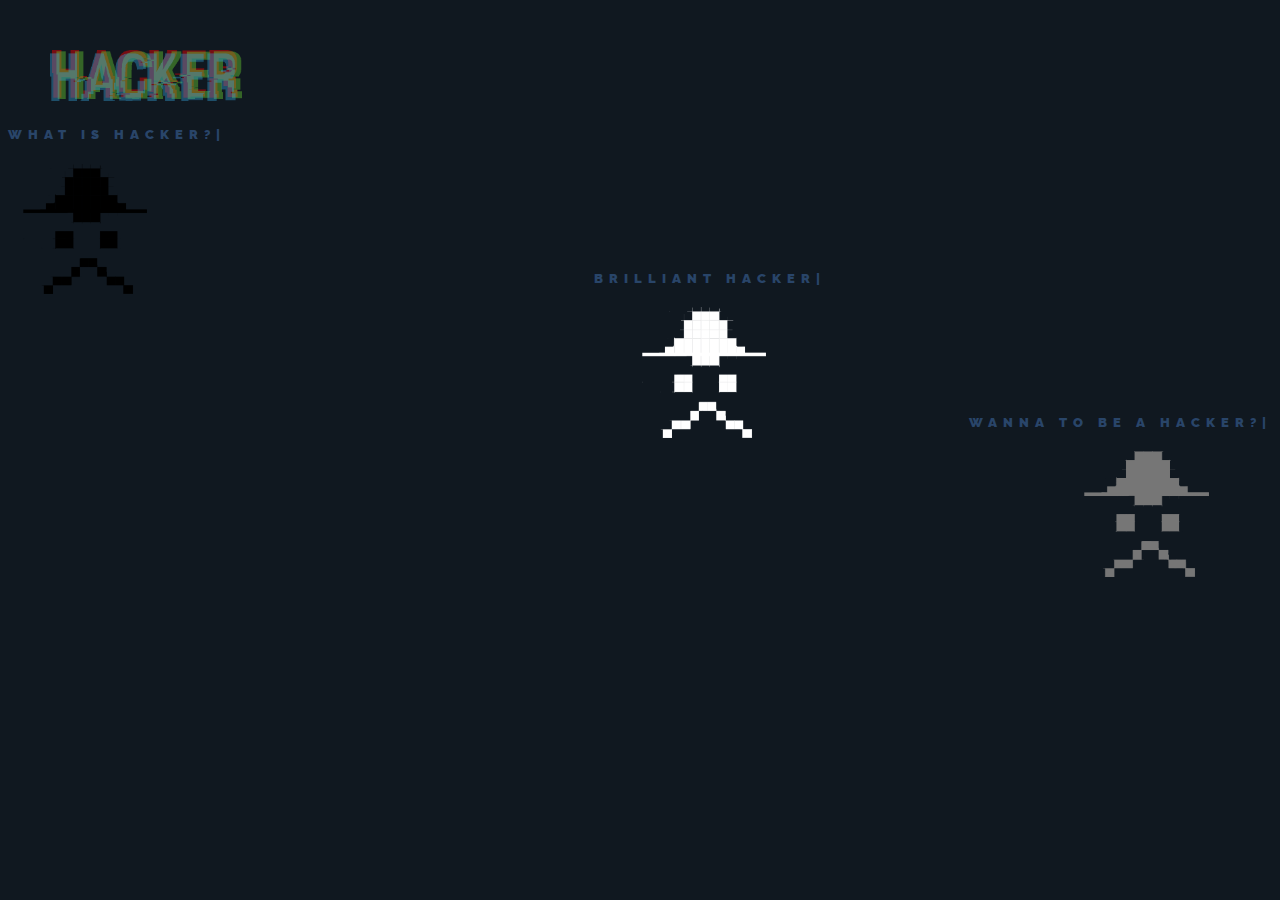
<file: index.html>
<!DOCTYPE html>
<html lang="en">
<head>

  <!-- Basic Page Needs
  –––––––––––––––––––––––––––––––––––––––––––––––––– -->
  <meta charset="utf-8">
  <title>HACKER</title>
  <meta name="description" content="">
  <meta name="author" content="">

  <!-- Mobile Specific Metas
  –––––––––––––––––––––––––––––––––––––––––––––––––– -->
  <meta name="viewport" content="width=device-width, initial-scale=1">

  <!-- FONT
  –––––––––––––––––––––––––––––––––––––––––––––––––– -->
  <link href="//fonts.googleapis.com/css?family=Raleway:400,300,600" rel="stylesheet" type="text/css">

  <!-- CSS
  –––––––––––––––––––––––––––––––––––––––––––––––––– -->
  <link rel="stylesheet" href="css/normalize.css">
  <link rel="stylesheet" href="css/skeleton.css">

  <!-- Favicon
  –––––––––––––––––––––––––––––––––––––––––––––––––– -->
  <link rel="icon" type="image/png" href="images/favicon.png">

  <!-- IMAGE
  –––––––––––––––––––––––––––––––––––––––––––––––––– -->
  <img src="images/logo.png" class="logo" alt="logo" >


</head>
<body>

  <!-- Primary Page Layout
  –––––––––––––––––––––––––––––––––––––––––––––––––– -->


  	<h4 class="shake" style="margin-top: 10%" align="left" ><a href="index2.html">What is Hacker?|</a> </h4>
   <a href="index2.html"><img src="images/blackhat.png" class="home" style="margin-left: 1%;" alt="black" ></a>
  	<h4 class="shake" style="margin-top: 10%" align="center"><a href="index3.html">Brilliant Hacker|</a> </h4>
      <a href="index3.html"><img src="images/white.png" style="margin-left: 50%;" class="home" alt="black"></a>
  	<h4 class="shake" style="margin-top: 10%" align="right"><a href="index4.html">Wanna to be a Hacker?|</a> </h4>
    <a href="index4.html" ><img src="images/grey.png" class="home" style="margin-left: 85%;" alt="black"></a>

   <!-- <div class="menu">
</div>
 -->
<!--   <div class="container">
    <div class="row">
      <div class="one-half column" style="margin-top: 25%">

        <p>This index.html page is a placeholder with the CSS, font and favicon. It's just waiting for you to add some content! If you need some help hit up the <a href="http://www.getskeleton.com">Skeleton documentation</a>.</p>
      </div>
    </div>
  </div> -->



<!-- End Document
  –––––––––––––––––––––––––––––––––––––––––––––––––– -->
</body>
</html>
</file>
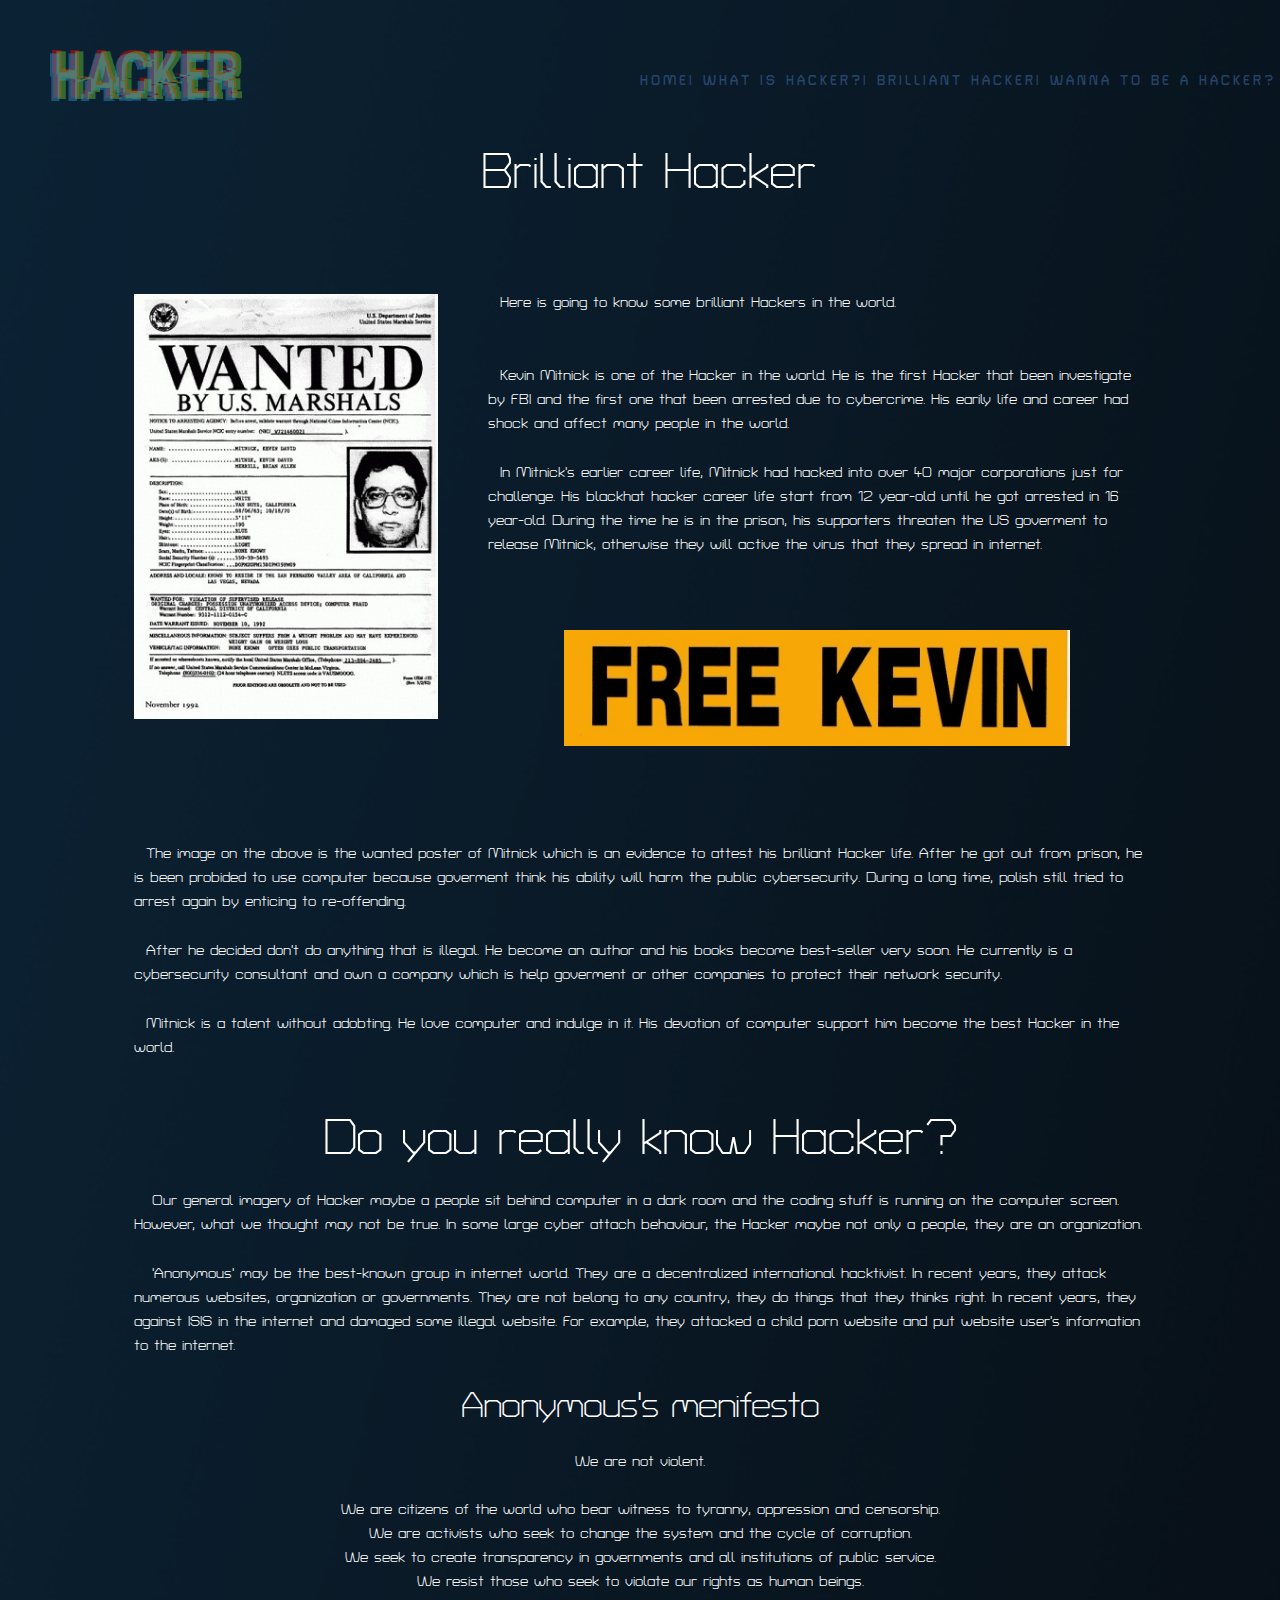
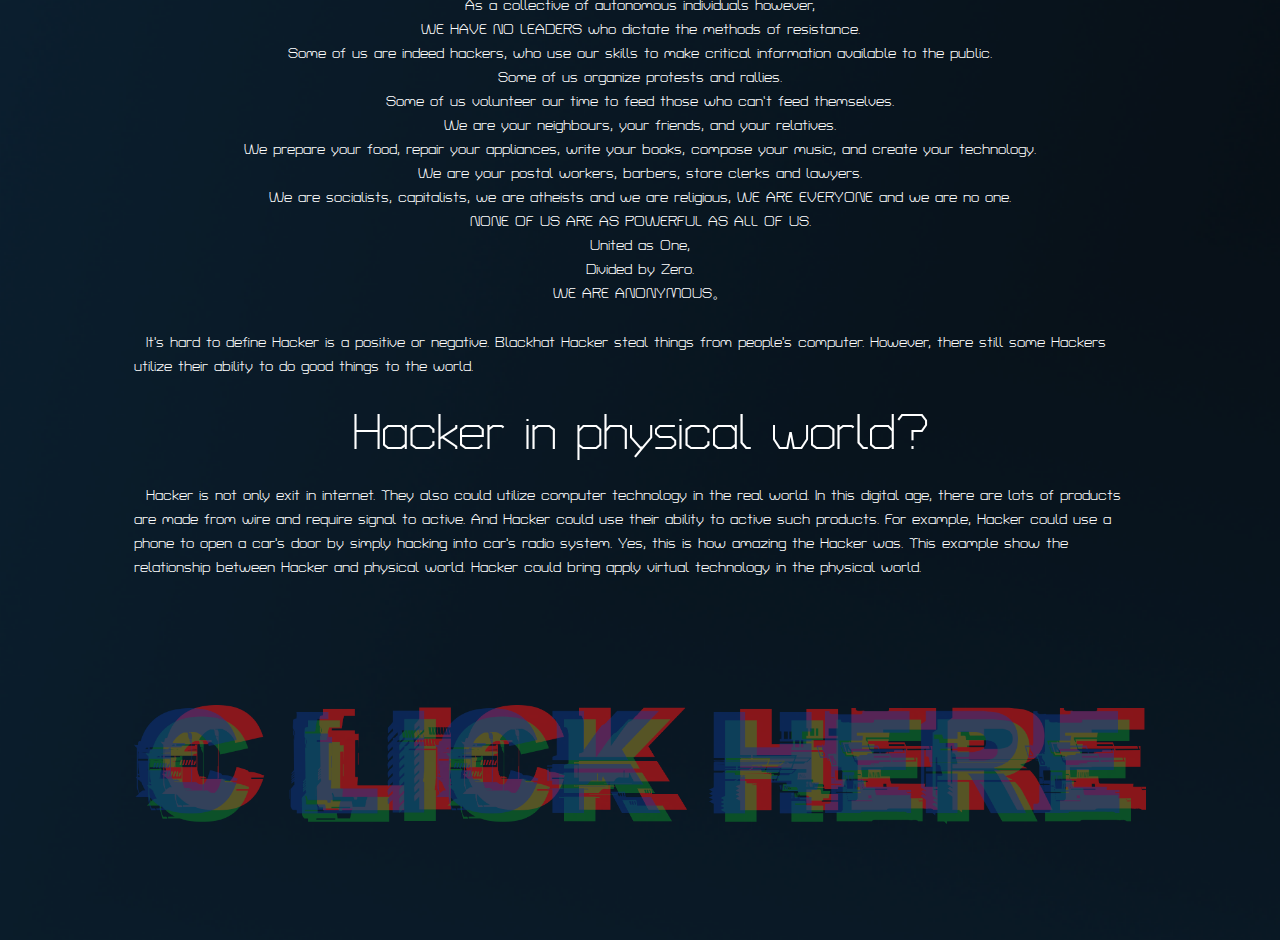
<file: index3.html>
<!DOCTYPE html>
<html lang="en">
<head>

  <!-- Basic Page Needs
  –––––––––––––––––––––––––––––––––––––––––––––––––– -->
  <meta charset="utf-8">
  <title>HACKER</title>
  <meta name="description" content="">
  <meta name="author" content="">

  <!-- Mobile Specific Metas
  –––––––––––––––––––––––––––––––––––––––––––––––––– -->
  <meta name="viewport" content="width=device-width, initial-scale=1">

  <!-- FONT
  –––––––––––––––––––––––––––––––––––––––––––––––––– -->
  <link href="//fonts.googleapis.com/css?family=Raleway:400,300,600" rel="stylesheet" type="text/css">
  <link rel="stylesheet"
         href="https://fonts.googleapis.com/css?family=Turret Road">
  <!-- CSS
  –––––––––––––––––––––––––––––––––––––––––––––––––– -->
  <link rel="stylesheet" href="css/normalize.css">
  <link rel="stylesheet" href="css/skeleton.css">

  <!-- Favicon
  –––––––––––––––––––––––––––––––––––––––––––––––––– -->
  <link rel="icon" type="image/png" href="images/favicon.png">

  <!-- IMAGE
  	–––––––––––––––––––––––––––––––––––––––––––––––––– -->
  <img src="images/logo.png" class="logo" alt="logo" >


</head>
<body style="background-image: url(images/background.png); background-size: cover;">

  <!-- Primary Page Layout
  –––––––––––––––––––––––––––––––––––––––––––––––––– -->
  <p class="naviga"><a href="index.html" >Home|</a>
  <a href="index2.html" >What is Hacker?|</a>
  <a href="index3.html" >Brilliant Hacker|</a>
  <a href="index4.html" >Wanna to be a Hacker?</a>
  </p>


<h1 class="head" style = "color:white;"> Brilliant Hacker </h1>
<div style="margin-top: 10%">
 <div class="container"  style = "color:white;">
 <!-- <img src="images/kevin.jpg" class="kevin" alt="black" > -->

<img src="images/kevin.jpg" onmouseover="this.src='images/khover.png'" onmouseout="this.src='images/kevin.jpg'" class="kevin" >


<!--  <div class="kevin">
   <img src="images/kevin.jpg"  alt="black" >
   <img src="images/hkevin.png"  alt="Card Front">
 </div> -->
 <br><br>
 <p > &nbsp;&nbsp;Here is going to know some brilliant Hackers in the world.</p>
 <br>
 <p >&nbsp;&nbsp;Kevin Mitnick is one of the Hacker in the world. He is the first Hacker that been investigate by FBI and the first one that been arrested due to cybercrime.
 His earily life and career had shock and affect many people in the world. </p>
 <p> &nbsp;&nbsp;In Mitnick's earlier career life, Mitnick had hacked into over 40 major corporations just for challenge.
 His blackhat hacker career life start from 12 year-old until he got arrested in 16 year-old. During the time he is in the prison, his supporters threaten the US goverment to release Mitnick, otherwise they will active the virus that they spread in internet.  </P>
<br><br>

 <img src="images/Freekevin.jpg" onmouseover="this.src='images/Fkevin.png'" onmouseout="this.src='images/Freekevin.jpg'" class="com" >

<br><br><br><br>
 <p>&nbsp;&nbsp;The image on the above is the wanted poster of Mitnick which is an evidence to attest his brilliant Hacker life. After he got out from prison, he is been probided to use computer because goverment think his ability will harm the public cybersecurity. During a long time, polish still tried to arrest again by enticing to re-offending. </p>

<p>&nbsp;&nbsp;After he decided don't do anything that is illegal. He become an author and his books become best-seller very soon. He currently is a cybersecurity consultant and own a company which is help goverment or other companies to protect their network security. </p>

 <p>&nbsp;&nbsp;Mitnick is a talent without adobting. He love computer and indulge in it. His devotion of computer support him become the best Hacker in the world. </p>
 <br>

<h1  style = "color:white;text-align: center;"> Do you really know Hacker? </h1>
<p>&nbsp;&nbsp; Our general imagery of Hacker maybe a people sit behind computer in a dark room and the coding stuff is running on the computer screen. However, what we thought may not be true. In some large cyber attach behaviour, the Hacker maybe not only a people, they are an organization. </p>

<p>&nbsp;&nbsp; 'Anonymous' may be the best-known group in internet world. They are a decentralized international hacktivist. In recent years, they attack numerous websites, organization or governments. They are not belong to any country, they do things that they thinks right. In recent years, they against ISIS in the internet and damaged some illegal website. For example, they attacked a child porn website and put website user's information to the internet.</p>

<div class="meni" style = "color:white;text-align: center;">
	<h3 style = "color:white;text-align: center;">Anonymous's menifesto</h3>
	<p>We are not violent.<br>
<br>We are citizens of the world who bear witness to tyranny, oppression and censorship.
<br>We are activists who seek to change the system and the cycle of corruption.
<br>We seek to create transparency in governments and all institutions of public service.
<br>We resist those who seek to violate our rights as human beings.
<br>As a collective of autonomous individuals however,
<br>WE HAVE NO LEADERS who dictate the methods of resistance.
<br>Some of us are indeed hackers, who use our skills to make critical information available to the public.
<br>Some of us organize protests and rallies.
<br>Some of us volunteer our time to feed those who can’t feed themselves.
<br>We are your neighbours, your friends, and your relatives.
<br>We prepare your food, repair your appliances, write your books, compose your music, and create your technology.
<br>We are your postal workers, barbers, store clerks and lawyers.
<br>We are socialists, capitalists, we are atheists and we are religious, WE ARE EVERYONE
and we are no one.
<br>NONE OF US ARE AS POWERFUL AS ALL OF US.
<br>United as One,
<br>Divided by Zero.
<br>WE ARE ANONYMOUS。
</p>
</div>
<p>&nbsp;&nbsp;It's hard to define Hacker is a positive or negative. Blackhat Hacker steal things from
people's computer. However, there still some Hackers utilize their ability to do good things to the world. </p>
<h1  style = "color:white;text-align: center;"> Hacker in physical world? </h1>
<p>&nbsp;&nbsp;Hacker is not only exit in internet. They also could utilize computer technology in the real world.
In this digital age, there are lots of products are made from wire and require signal to active. And Hacker could use
their ability to active such products. For example, Hacker could use a phone to open a car's door by simply hacking into car's radio system.
Yes, this is how amazing the Hacker was. This example show the relationship between Hacker and physical world. Hacker could bring apply virtual technology in the physical world.
</p>


<a href="https://www.youtube.com/watch?v=MK0SrxBC1xs" ><img src="images/click.png" class="click" alt="black"></a>

</div>

</div>
<!--   <div class="menu">

  	<h4 class="shake" style="margin-top: 10%" ><a href="index2.html">What is Hacker?|</a> </h4>
  	<h4 class="shake" style="margin-top: 10%" ><a href="index2.html">Brilliant Hacker|</a> </h4>
  	<h4 class="shake" style="margin-top: 10%" ><a href="index2.html">Wanna to be a Hacker?|</a> </h4>


</div> -->

<!--   <div class="container">
    <div class="row">
      <div class="one-half column" style="margin-top: 25%">

        <p>This index.html page is a placeholder with the CSS, font and favicon. It's just waiting for you to add some content! If you need some help hit up the <a href="http://www.getskeleton.com">Skeleton documentation</a>.</p>
      </div>
    </div>
  </div> -->



<!-- End Document
  –––––––––––––––––––––––––––––––––––––––––––––––––– -->
</body>
</html>
</file>
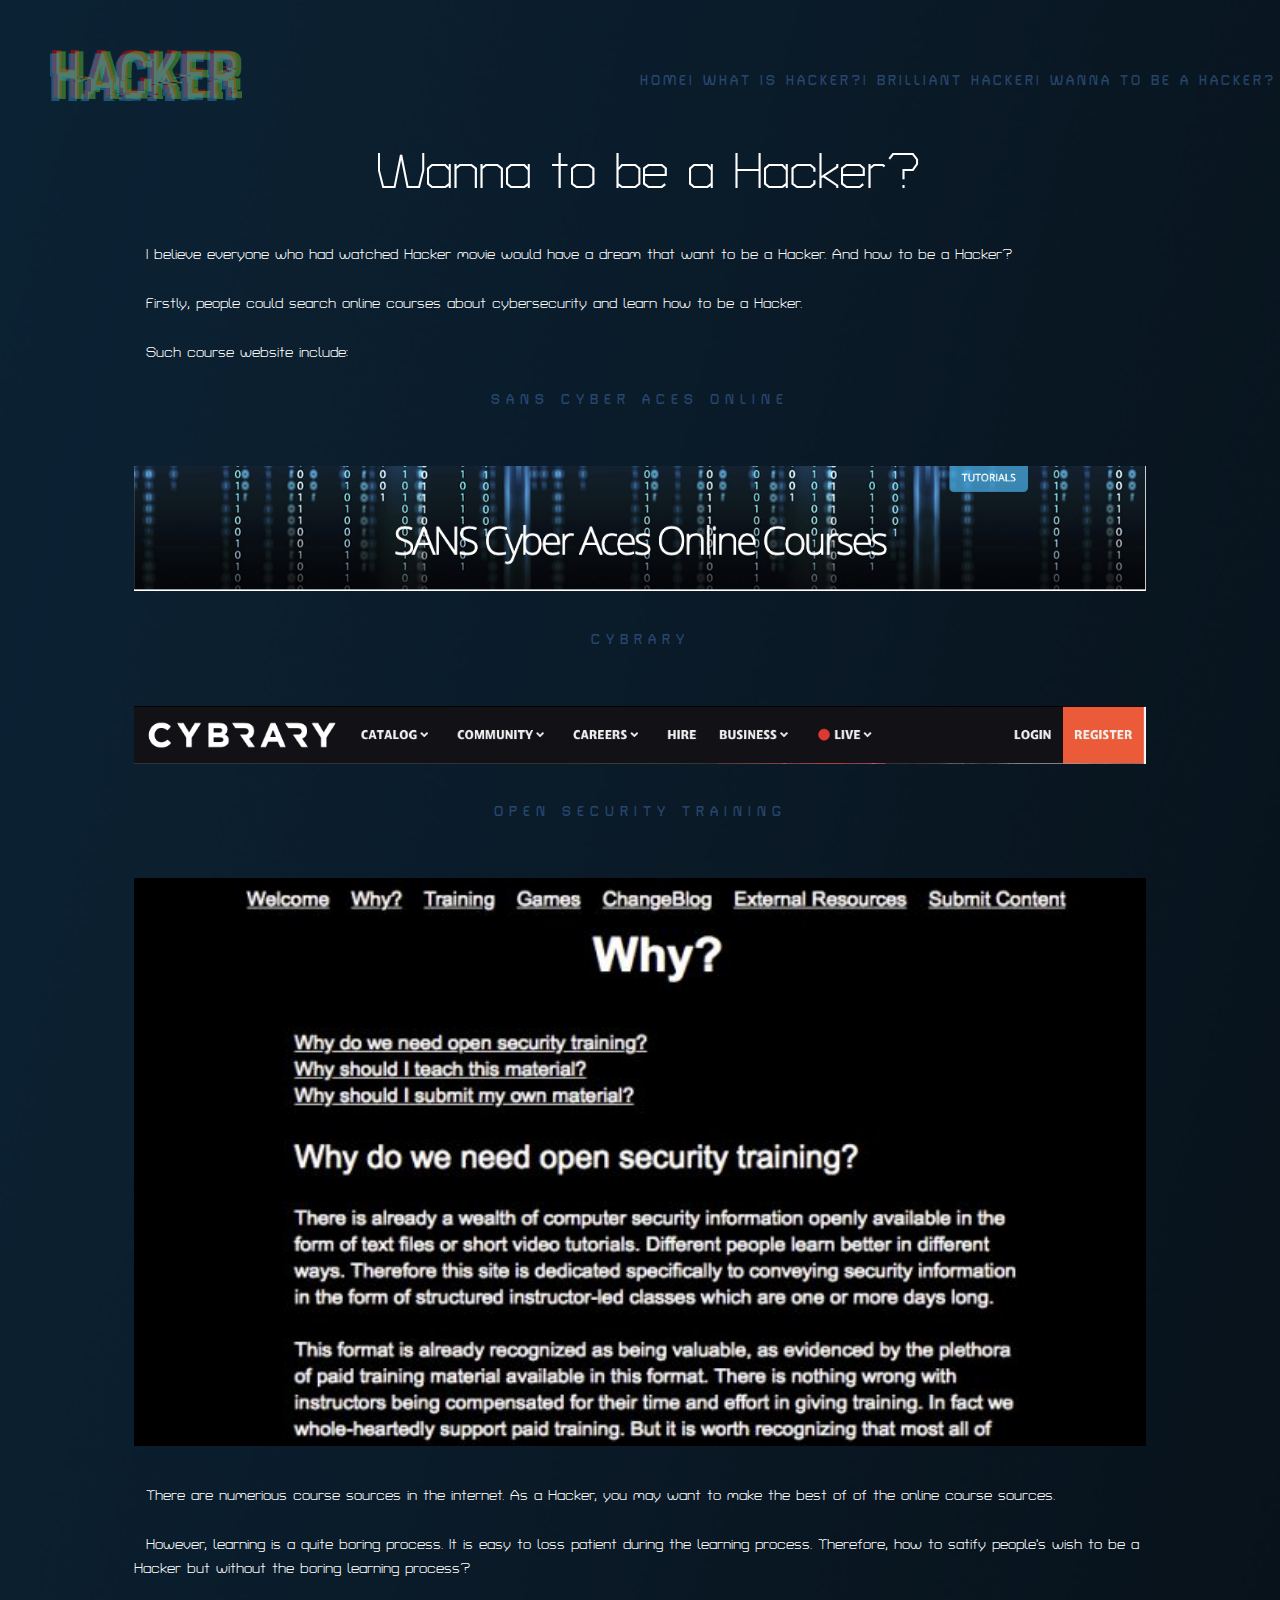
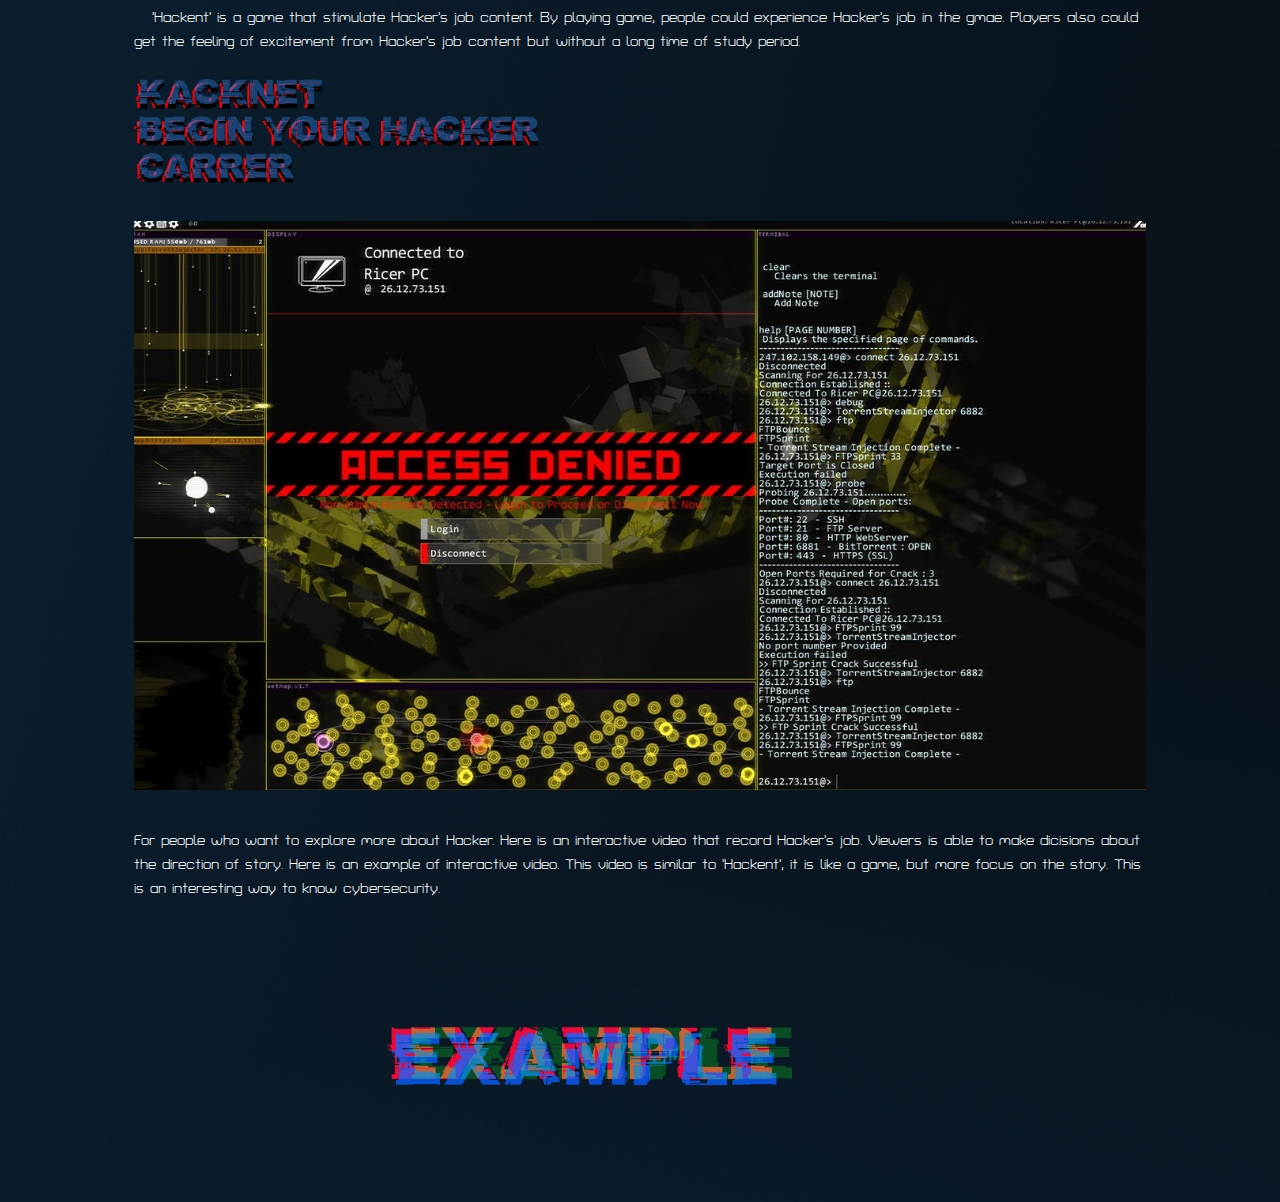
<file: index4.html>
<!DOCTYPE html>
<html lang="en">
<head>

  <!-- Basic Page Needs
  –––––––––––––––––––––––––––––––––––––––––––––––––– -->
  <meta charset="utf-8">
  <title>HACKER</title>
  <meta name="description" content="">
  <meta name="author" content="">

  <!-- Mobile Specific Metas
  –––––––––––––––––––––––––––––––––––––––––––––––––– -->
  <meta name="viewport" content="width=device-width, initial-scale=1">

  <!-- FONT
  –––––––––––––––––––––––––––––––––––––––––––––––––– -->
  <link href="//fonts.googleapis.com/css?family=Raleway:400,300,600" rel="stylesheet" type="text/css">
    <link rel="stylesheet"
         href="https://fonts.googleapis.com/css?family=Turret Road">

  <!-- CSS
  –––––––––––––––––––––––––––––––––––––––––––––––––– -->
  <link rel="stylesheet" href="css/normalize.css">
  <link rel="stylesheet" href="css/skeleton.css">

  <!-- Favicon
  –––––––––––––––––––––––––––––––––––––––––––––––––– -->
  <link rel="icon" type="image/png" href="images/favicon.png">

  <!-- IMAGE
  –––––––––––––––––––––––––––––––––––––––––––––––––– -->
  <img src="images/logo.png" class="logo" alt="logo" >

</head>
<body style="background-image: url(images/background.png); background-size: cover;">

  <!-- Primary Page Layout
  –––––––––––––––––––––––––––––––––––––––––––––––––– -->
 <p class="naviga"><a href="index.html" >Home|</a>
  <a href="index2.html" >What is Hacker?|</a>
  <a href="index3.html" >Brilliant Hacker|</a>
  <a href="index4.html" >Wanna to be a Hacker?</a>
  </p>

<h1 class="head" style="color:white"> Wanna to be a Hacker? </h1>
<div style="margin-top: 10%">
 <div class="container"  style = "color:white;">
<p>&nbsp;&nbsp;I believe everyone who had watched Hacker movie would have a dream that want to be
  a Hacker. And how to be a Hacker?  </p>
  <p>&nbsp;&nbsp;Firstly, people could search online courses about cybersecurity and learn how to be a Hacker. </p>
  <p>&nbsp;&nbsp;Such course website include:</p>

<div style="text-align:center;">
  <p class="shake"><a href="https://www.cyberaces.org/courses.html">Sans Cyber Aces Online</a></p>
<img src="images/sans.png" class="course" alt="logo" >
<p class="shake"><a href="https://www.cybrary.it">Cybrary</a></p>
<img src="images/cyber.png" class="course" alt="logo" >
<p class="shake"><a href="http://opensecuritytraining.info/Training.html">Open Security Training</a></p>
<img src="images/why.jpg" class="course" alt="logo" >
</div>
<p>&nbsp;&nbsp;There are numerious course sources in the internet. As a Hacker, you may want to make the best of
of the online course sources. </p>

<p>&nbsp;&nbsp;However, learning is a quite boring process. It is easy to loss patient during the learning process.
Therefore, how to satify people's wish to be a Hacker but without the boring learning process?</p>

<p>&nbsp;&nbsp; 'Hackent' is a game that stimulate Hacker's job content. By playing game, people could experience
Hacker's job in the gmae. Players also could get the feeling of excitement from Hacker's job content but without a long time of study period. </p>
<a href="https://www.youtube.com/watch?v=cZeHeA9v-Hc" ><img src="images/CAREER.png" style="width:40%; align:center;" alt="black"></a>
<img src="images/hacknet.jpg" class="course" alt="logo" >

<p>For people who want to explore more about Hacker. Here is an interactive video that record Hacker's job. Viewers is able to make dicisions about the direction of story. Here is an example of interactive video. This video is similar to 'Hackent', it is like a game, but more focus on the story. This is an interesting way to know cybersecurity.</p>

<a href="https://www.youtube.com/watch?v=Hki5YKPoOQY" ><img src="images/example.png" class="example" alt="black"></a>

</div>

</div>



<!-- End Document
  –––––––––––––––––––––––––––––––––––––––––––––––––– -->
</body>
</html>
</file>
<file: css/skeleton.css>
/*
* Skeleton V2.0.4
* Copyright 2014, Dave Gamache
* www.getskeleton.com
* Free to use under the MIT license.
* http://www.opensource.org/licenses/mit-license.php
* 12/29/2014
*/


/* Table of contents
––––––––––––––––––––––––––––––––––––––––––––––––––
- Grid
- Base Styles
- Typography
- Links
- Buttons
- Forms
- Lists
- Code
- Tables
- Spacing
- Utilities
- Clearing
- Media Queries
*/


/* Grid
–––––––––––––––––––––––––––––––––––––––––––––––––– */
.container {
  position: relative;
  width: 100%;
  max-width: 1260px;
  margin: 0 auto;
  padding: 0 20px;
  box-sizing: border-box; }
.column,
.columns {
  width: 100%;
  float: left;
  box-sizing: border-box; }


/* For devices larger than 400px */
@media (min-width: 400px) {
  .container {
    width: 85%;
    padding: 0; }
}



/* For devices larger than 550px */
@media (min-width: 550px) {
  .container {
    width: 80%; }
  .column,
  .columns {
    margin-left: 4%; }
  .column:first-child,
  .columns:first-child {
    margin-left: 0; }

  .one.column,
  .one.columns                    { width: 4.66666666667%; }
  .two.columns                    { width: 13.3333333333%; }
  .three.columns                  { width: 22%;            }
  .four.columns                   { width: 30.6666666667%; }
  .five.columns                   { width: 39.3333333333%; }
  .six.columns                    { width: 48%;            }
  .seven.columns                  { width: 56.6666666667%; }
  .eight.columns                  { width: 65.3333333333%; }
  .nine.columns                   { width: 74.0%;          }
  .ten.columns                    { width: 82.6666666667%; }
  .eleven.columns                 { width: 91.3333333333%; }
  .twelve.columns                 { width: 100%; margin-left: 0; }

  .one-third.column               { width: 30.6666666667%; }
  .two-thirds.column              { width: 65.3333333333%; }

  .one-half.column                { width: 48%; }

  /* Offsets */
  .offset-by-one.column,
  .offset-by-one.columns          { margin-left: 8.66666666667%; }
  .offset-by-two.column,
  .offset-by-two.columns          { margin-left: 17.3333333333%; }
  .offset-by-three.column,
  .offset-by-three.columns        { margin-left: 26%;            }
  .offset-by-four.column,
  .offset-by-four.columns         { margin-left: 34.6666666667%; }
  .offset-by-five.column,
  .offset-by-five.columns         { margin-left: 43.3333333333%; }
  .offset-by-six.column,
  .offset-by-six.columns          { margin-left: 52%;            }
  .offset-by-seven.column,
  .offset-by-seven.columns        { margin-left: 60.6666666667%; }
  .offset-by-eight.column,
  .offset-by-eight.columns        { margin-left: 69.3333333333%; }
  .offset-by-nine.column,
  .offset-by-nine.columns         { margin-left: 78.0%;          }
  .offset-by-ten.column,
  .offset-by-ten.columns          { margin-left: 86.6666666667%; }
  .offset-by-eleven.column,
  .offset-by-eleven.columns       { margin-left: 95.3333333333%; }

  .offset-by-one-third.column,
  .offset-by-one-third.columns    { margin-left: 34.6666666667%; }
  .offset-by-two-thirds.column,
  .offset-by-two-thirds.columns   { margin-left: 69.3333333333%; }

  .offset-by-one-half.column,
  .offset-by-one-half.columns     { margin-left: 52%; }

}


/* Base Styles
–––––––––––––––––––––––––––––––––––––––––––––––––– */
/* NOTE
html is set to 62.5% so that all the REM measurements throughout Skeleton
are based on 10px sizing. So basically 1.5rem = 15px :) */
html {
  font-size: 62.5%; }
body {
  font-size: 1.5em; /* currently ems cause chrome bug misinterpreting rems on body element */
  line-height: 1.6;
  font-weight: 400;
  font-family: "Raleway", "HelveticaNeue", "Helvetica Neue", Helvetica, Arial, sans-serif;
  color: #222; }


/* Typography
–––––––––––––––––––––––––––––––––––––––––––––––––– */
h1, h2, h3, h4, h5, h6 {
  margin-top: 0;
  margin-bottom: 2rem;
  font-weight: 300; }
h1 { font-size: 4.0rem; line-height: 1.2;  letter-spacing: -.1rem;}
h2 { font-size: 3.6rem; line-height: 1.25; letter-spacing: -.1rem; }
h3 { font-size: 3.0rem; line-height: 1.3;  letter-spacing: -.1rem; }
h4 { font-size: 2.4rem; line-height: 1.35; letter-spacing: -.08rem; }
h5 { font-size: 1.8rem; line-height: 1.5;  letter-spacing: -.05rem; }
h6 { font-size: 1.5rem; line-height: 1.6;  letter-spacing: 0; }

/* Larger than phablet */
@media (min-width: 550px) {
  h1 { font-size: 5.0rem; }
  h2 { font-size: 4.2rem; }
  h3 { font-size: 3.6rem; }
  h4 { font-size: 3.0rem; }
  h5 { font-size: 2.4rem; }
  h6 { font-size: 1.5rem; }
}

p {
  margin-top: 0; }


/* Links
–––––––––––––––––––––––––––––––––––––––––––––––––– */
a {
  color:  rgba(66,114,179, 0.5);}
a:hover {
  color:rgba(255,0,0, 0.5); }


/* Buttons
–––––––––––––––––––––––––––––––––––––––––––––––––– */
.button,
button,
input[type="submit"],
input[type="reset"],
input[type="button"] {
  display: inline-block;
  height: 38px;
  padding: 0 30px;
  color: #555;
  text-align: center;
  font-size: 11px;
  font-weight: 600;
  line-height: 38px;
  letter-spacing: .1rem;
  text-transform: uppercase;
  text-decoration: none;
  white-space: nowrap;
  background-color: transparent;
  border-radius: 4px;
  border: 1px solid #bbb;
  cursor: pointer;
  box-sizing: border-box; }
.button:hover,
button:hover,
input[type="submit"]:hover,
input[type="reset"]:hover,
input[type="button"]:hover,
.button:focus,
button:focus,
input[type="submit"]:focus,
input[type="reset"]:focus,
input[type="button"]:focus {
  color: #333;
  border-color: #888;
  outline: 0; }
.button.button-primary,
button.button-primary,
input[type="submit"].button-primary,
input[type="reset"].button-primary,
input[type="button"].button-primary {
  color: #FFF;
  background-color: #33C3F0;
  border-color: #33C3F0; }
.button.button-primary:hover,
button.button-primary:hover,
input[type="submit"].button-primary:hover,
input[type="reset"].button-primary:hover,
input[type="button"].button-primary:hover,
.button.button-primary:focus,
button.button-primary:focus,
input[type="submit"].button-primary:focus,
input[type="reset"].button-primary:focus,
input[type="button"].button-primary:focus {
  color: #FFF;
  background-color: #1EAEDB;
  border-color: #1EAEDB; }


/* Forms
–––––––––––––––––––––––––––––––––––––––––––––––––– */
input[type="email"],
input[type="number"],
input[type="search"],
input[type="text"],
input[type="tel"],
input[type="url"],
input[type="password"],
textarea,
select {
  height: 38px;
  padding: 6px 10px; /* The 6px vertically centers text on FF, ignored by Webkit */
  background-color: #fff;
  border: 1px solid #D1D1D1;
  border-radius: 4px;
  box-shadow: none;
  box-sizing: border-box; }
/* Removes awkward default styles on some inputs for iOS */
input[type="email"],
input[type="number"],
input[type="search"],
input[type="text"],
input[type="tel"],
input[type="url"],
input[type="password"],
textarea {
  -webkit-appearance: none;
     -moz-appearance: none;
          appearance: none; }
textarea {
  min-height: 65px;
  padding-top: 6px;
  padding-bottom: 6px; }
input[type="email"]:focus,
input[type="number"]:focus,
input[type="search"]:focus,
input[type="text"]:focus,
input[type="tel"]:focus,
input[type="url"]:focus,
input[type="password"]:focus,
textarea:focus,
select:focus {
  border: 1px solid #33C3F0;
  outline: 0; }
label,
legend {
  display: block;
  margin-bottom: .5rem;
  font-weight: 600; }
fieldset {
  padding: 0;
  border-width: 0; }
input[type="checkbox"],
input[type="radio"] {
  display: inline; }
label > .label-body {
  display: inline-block;
  margin-left: .5rem;
  font-weight: normal; }


/* Lists
–––––––––––––––––––––––––––––––––––––––––––––––––– */
ul {
  list-style: circle inside; }
ol {
  list-style: decimal inside; }
ol, ul {
  padding-left: 0;
  margin-top: 0; }
ul ul,
ul ol,
ol ol,
ol ul {
  margin: 1.5rem 0 1.5rem 3rem;
  font-size: 90%; }
li {
  margin-bottom: 1rem; }


/* Code
–––––––––––––––––––––––––––––––––––––––––––––––––– */
code {
  padding: .2rem .5rem;
  margin: 0 .2rem;
  font-size: 90%;
  white-space: nowrap;
  background: #F1F1F1;
  border: 1px solid #E1E1E1;
  border-radius: 4px; }
pre > code {
  display: block;
  padding: 1rem 1.5rem;
  white-space: pre; }


/* Tables
–––––––––––––––––––––––––––––––––––––––––––––––––– */
th,
td {
  padding: 12px 15px;
  text-align: left;
  border-bottom: 1px solid #E1E1E1; }
th:first-child,
td:first-child {
  padding-left: 0; }
th:last-child,
td:last-child {
  padding-right: 0; }


/* Spacing
–––––––––––––––––––––––––––––––––––––––––––––––––– */
button,
.button {
  margin-bottom: 1rem; }
input,
textarea,
select,
fieldset {
  margin-bottom: 1.5rem; }
pre,
blockquote,
dl,
figure,
table,
p,
ul,
ol,
form {
  margin-bottom: 2.5rem; }


/* Utilities
–––––––––––––––––––––––––––––––––––––––––––––––––– */
.u-full-width {
  width: 100%;
  box-sizing: border-box; }
.u-max-full-width {
  max-width: 100%;
  box-sizing: border-box; }
.u-pull-right {
  float: right; }
.u-pull-left {
  float: left; }


/* Misc
–––––––––––––––––––––––––––––––––––––––––––––––––– */
hr {
  margin-top: 3rem;
  margin-bottom: 3.5rem;
  border-width: 0;
  border-top: 1px solid #E1E1E1; }


/* Clearing
–––––––––––––––––––––––––––––––––––––––––––––––––– */

/* Self Clearing Goodness */
.container:after,
.row:after,
.u-cf {
  content: "";
  display: table;
  clear: both; }


/* Media Queries
–––––––––––––––––––––––––––––––––––––––––––––––––– */
/*
Note: The best way to structure the use of media queries is to create the queries
near the relevant code. For example, if you wanted to change the styles for buttons
on small devices, paste the mobile query code up in the buttons section and style it
there.
*/


/* Larger than mobile */
@media (min-width: 400px) {}

/* Larger than phablet (also point when grid becomes active) */
@media (min-width: 550px) {}

/* Larger than tablet */
@media (min-width: 750px) {}

/* Larger than desktop */
@media (min-width: 1000px) {}

/* Larger than Desktop HD */
@media (min-width: 1200px) {}
</file>
